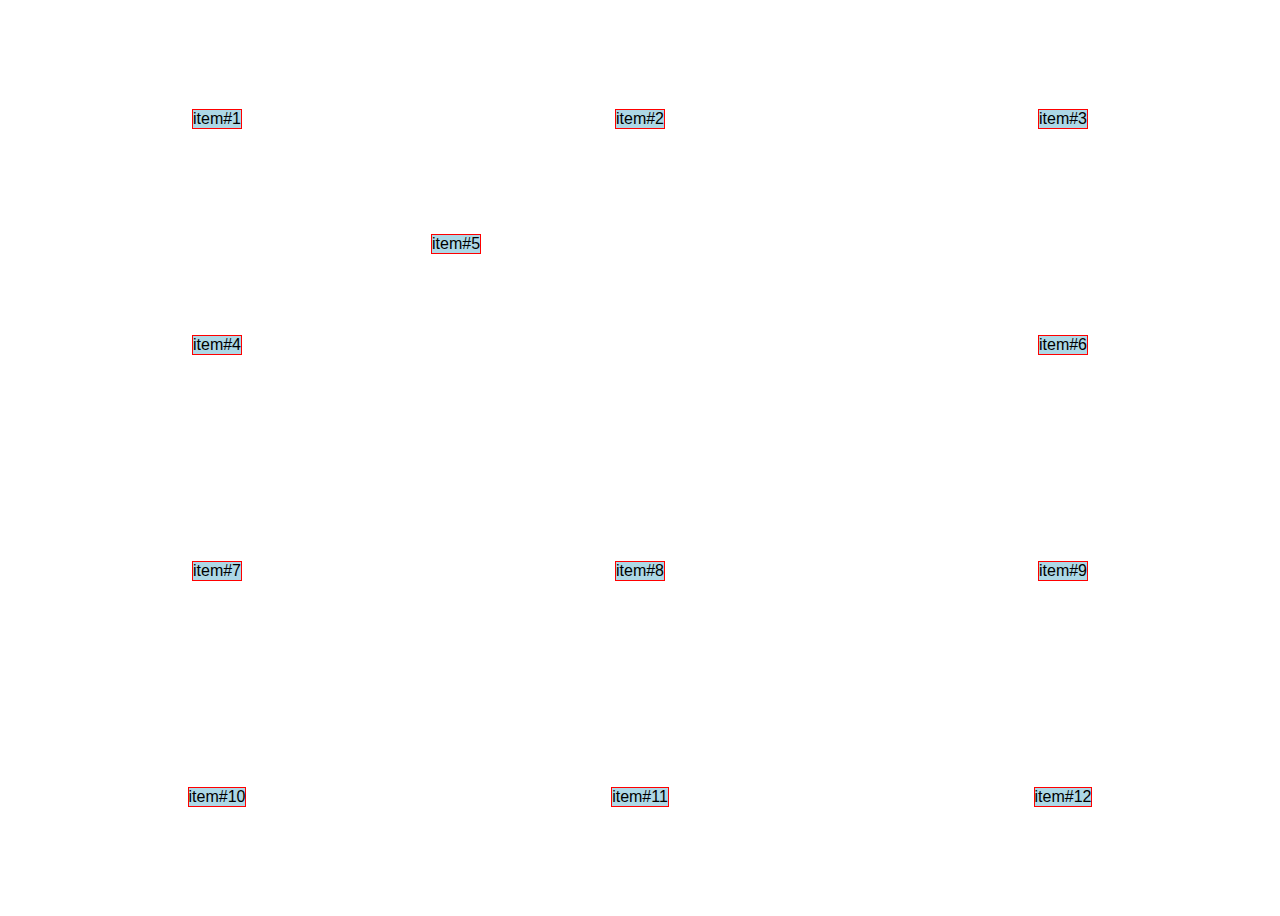
<file: alineacion de contenido/Index.html>
<!DOCTYPE html>
<html lang="en">
<head>
    <meta charset="UTF-8">
    <meta name="viewport" content="width=device-width, initial-scale=1.0">
    <title>name line</title>
    <link rel="stylesheet" href="style.css">
</head>
<body>
    
    <section class="container">
        
        <div class="item">item#1</div>
        <div class="item">item#2</div>
        <div class="item">item#3</div>
        <div class="item">item#4</div>
        <div class="item">item#5</div>
        <div class="item">item#6</div>
        <div class="item">item#7</div>
        <div class="item">item#8</div>
        <div class="item">item#9</div>
        <div class="item">item#10</div>
        <div class="item">item#11</div>
        <div class="item">item#12</div>
        
        
        
    </section>


</body>
</html>
</file>
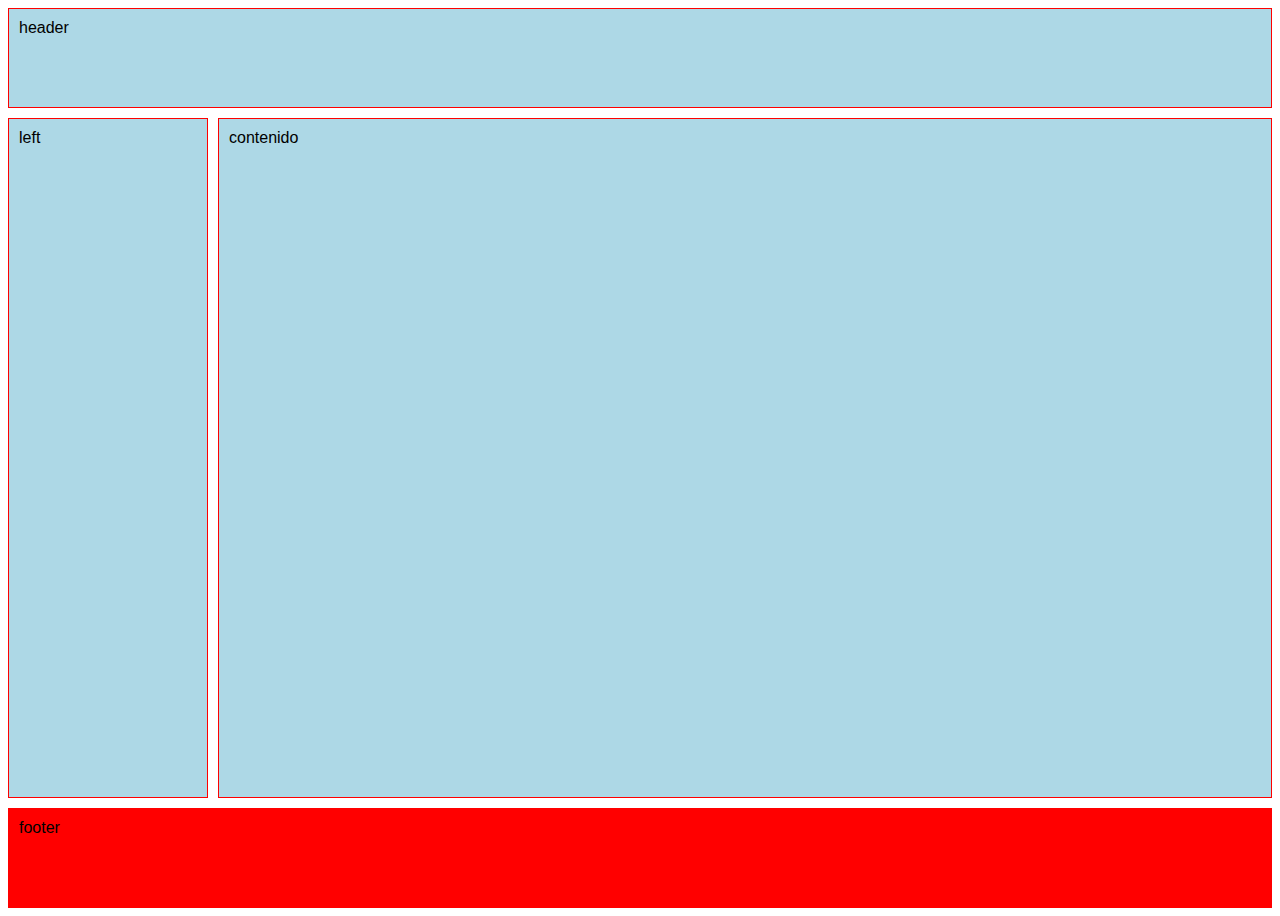
<file: areas de contenido/Index.html>
<!DOCTYPE html>
<html lang="en">
<head>
    <meta charset="UTF-8">
    <meta name="viewport" content="width=device-width, initial-scale=1.0">
    <title>funciones</title>
    <link rel="stylesheet" href="style.css">
</head>
<body>
    
    <section class="container">
        
        <div class="item header">header</div>
        <div class="item left">left</div>
        <div class="item contenido">contenido</div>
        <div class="item footer">footer</div>
        
        
    </section>


</body>
</html>
</file>
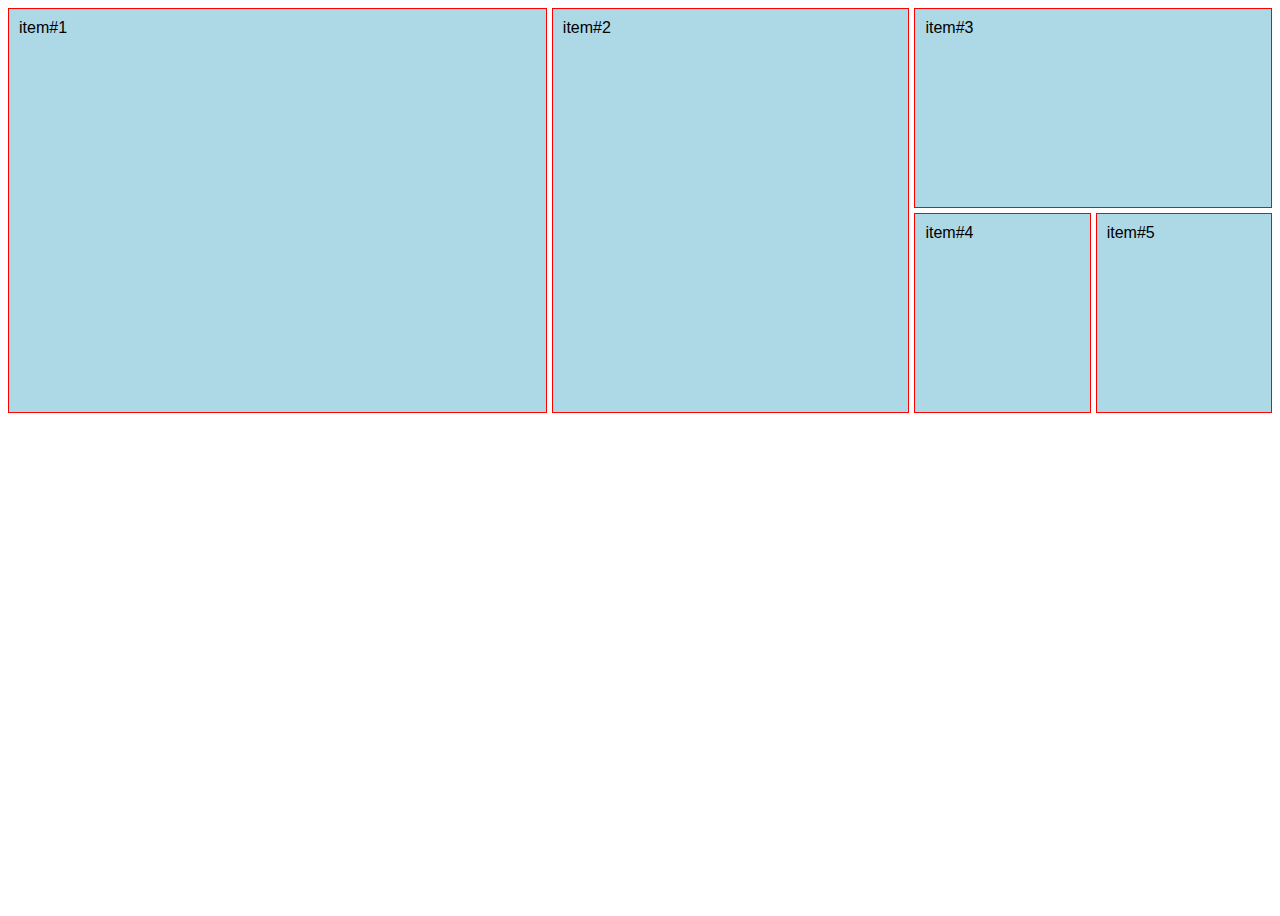
<file: defiendo el nombre de lineas/Index.html>
<!DOCTYPE html>
<html lang="en">
<head>
    <meta charset="UTF-8">
    <meta name="viewport" content="width=device-width, initial-scale=1.0">
    <title>name line</title>
    <link rel="stylesheet" href="style.css">
</head>
<body>
    
    <section class="container">
        
        <div class="item">item#1</div>
        <div class="item">item#2</div>
        <div class="item">item#3</div>
        <div class="item">item#4</div>
        <div class="item">item#5</div>
        
        
        
    </section>


</body>
</html>
</file>
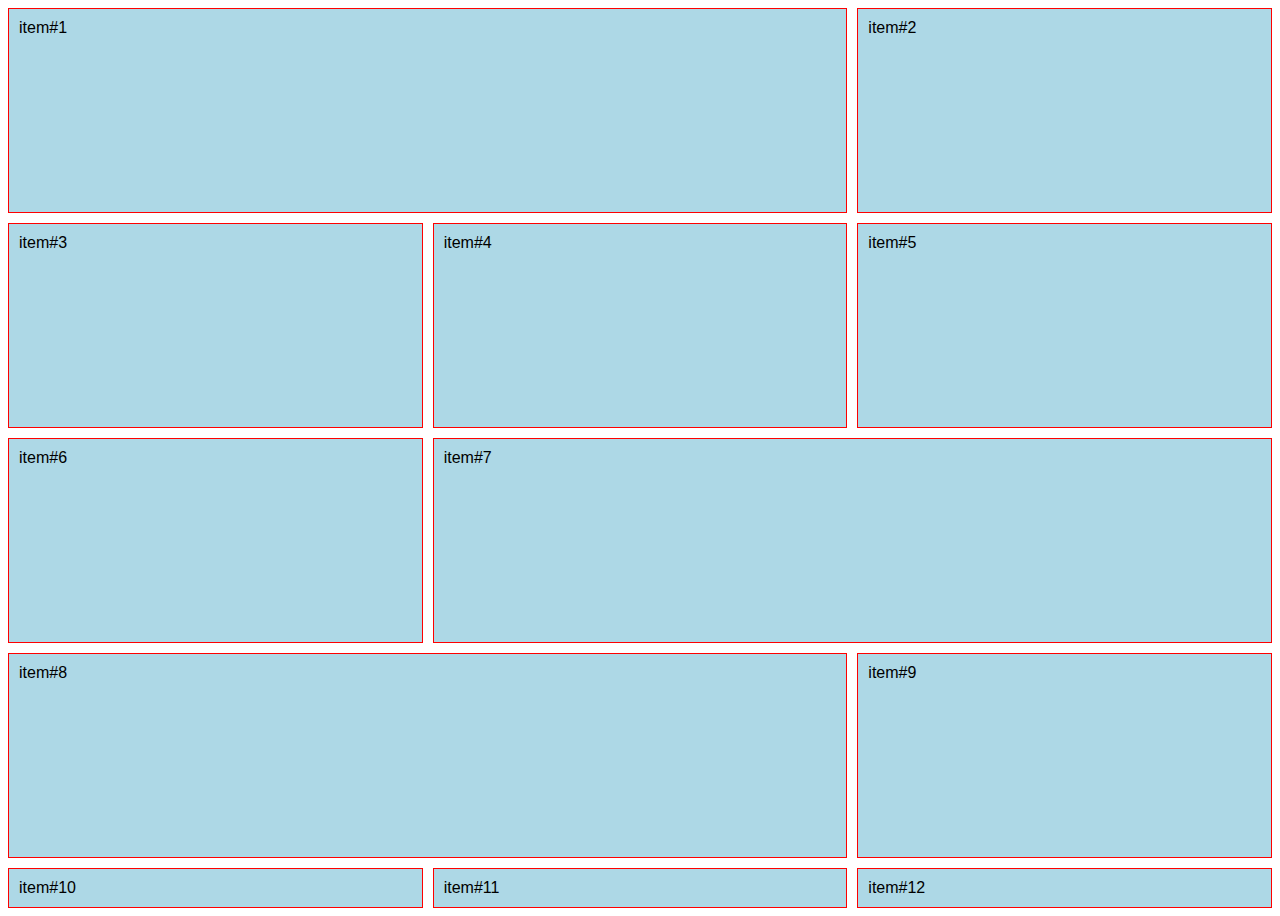
<file: definir tamaño de columnas/Index.html>
<!DOCTYPE html>
<html lang="en">
<head>
    <meta charset="UTF-8">
    <meta name="viewport" content="width=device-width, initial-scale=1.0">
    <title>size columns</title>
    <link rel="stylesheet" href="style.css">
</head>
<body>
    
    <section class="container">
        
        <div class="item">item#1</div>
        <div class="item">item#2</div>
        <div class="item">item#3</div>
        <div class="item">item#4</div>
        <div class="item">item#5</div>
        <div class="item">item#6</div>
        <div class="item">item#7</div>
        <div class="item">item#8</div>
        <div class="item">item#9</div>
        <div class="item">item#10</div>
        <div class="item">item#11</div>
        <div class="item">item#12</div>
        
        
    </section>


</body>
</html>
</file>
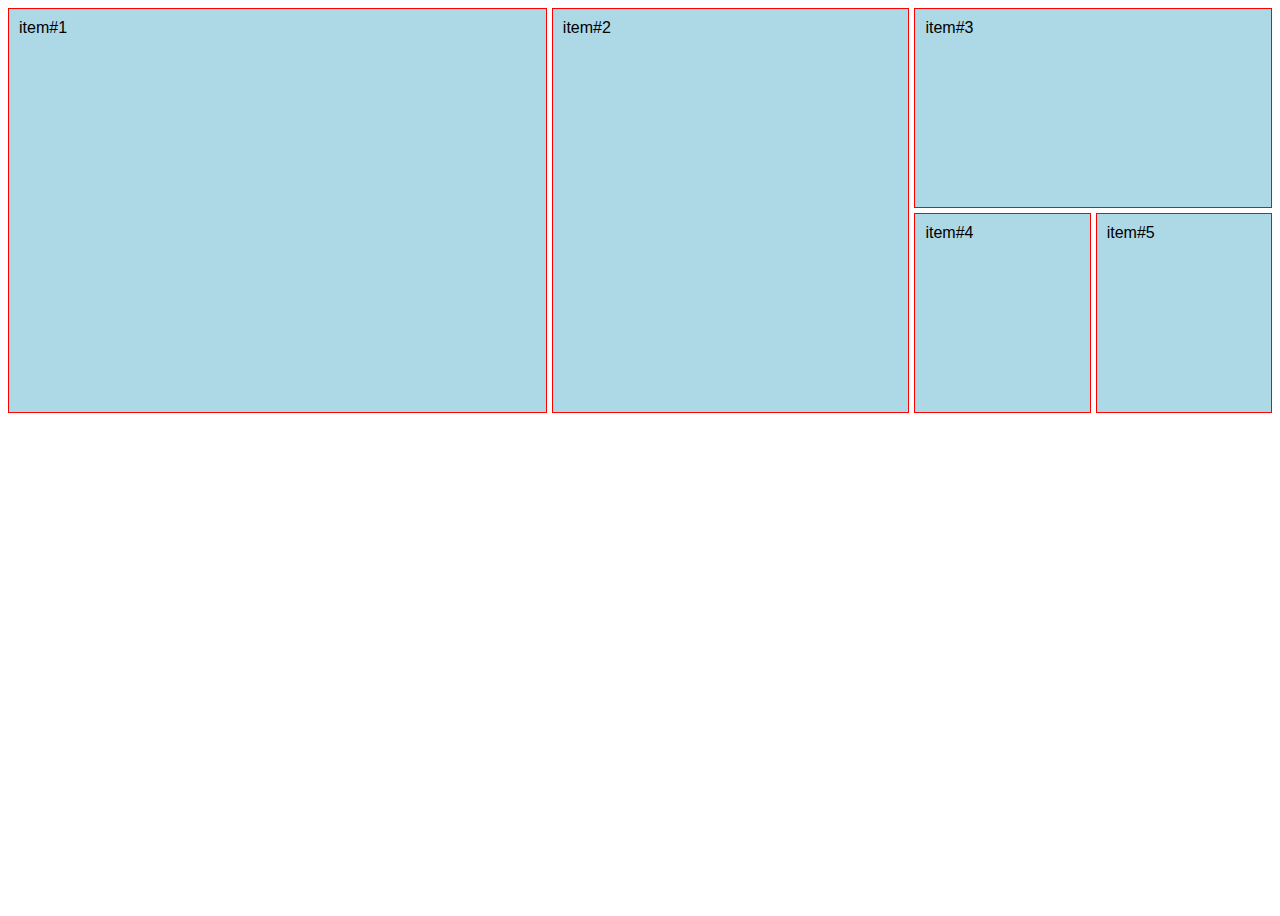
<file: definir tamaño de filas/Index.html>
<!DOCTYPE html>
<html lang="en">
<head>
    <meta charset="UTF-8">
    <meta name="viewport" content="width=device-width, initial-scale=1.0">
    <title>size row</title>
    <link rel="stylesheet" href="style.css">
</head>
<body>
    
    <section class="container">
        
        <div class="item">item#1</div>
        <div class="item">item#2</div>
        <div class="item">item#3</div>
        <div class="item">item#4</div>
        <div class="item">item#5</div>
        
        
        
    </section>


</body>
</html>
</file>
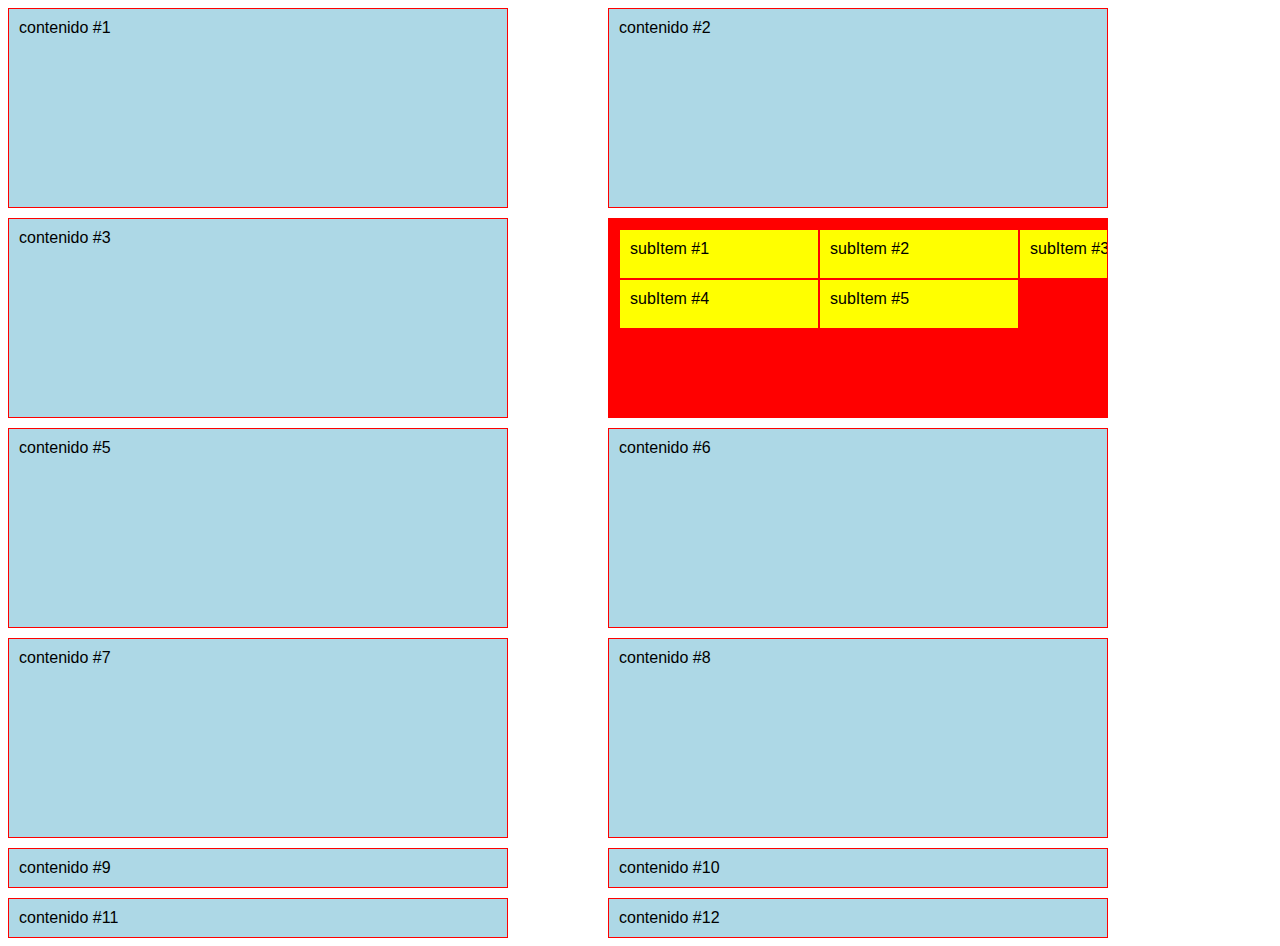
<file: espaciado/Index.html>
<!DOCTYPE html>
<html lang="en">
<head>
    <meta charset="UTF-8">
    <meta name="viewport" content="width=device-width, initial-scale=1.0">
    <title>espaciado</title>
    <link rel="stylesheet" href="style.css">
</head>
<body>
    
    <section class="container">
        <div class="item">contenido #1</div>
        <div class="item">contenido #2</div>
        <div class="item">contenido #3</div>
        
        <div class="item">
           <div class="item">subItem #1</div>
           <div class="item">subItem #2</div>
           <div class="item">subItem #3</div>
           <div class="item">subItem #4</div>
           <div class="item">subItem #5</div> 
        </div>
        
        <div class="item">contenido #5</div>
        <div class="item">contenido #6</div>
        <div class="item">contenido #7</div>
        <div class="item">contenido #8</div>
        <div class="item">contenido #9</div>
        <div class="item">contenido #10</div>
        <div class="item">contenido #11</div>
        <div class="item">contenido #12</div>
    </section>


</body>
</html>
</file>
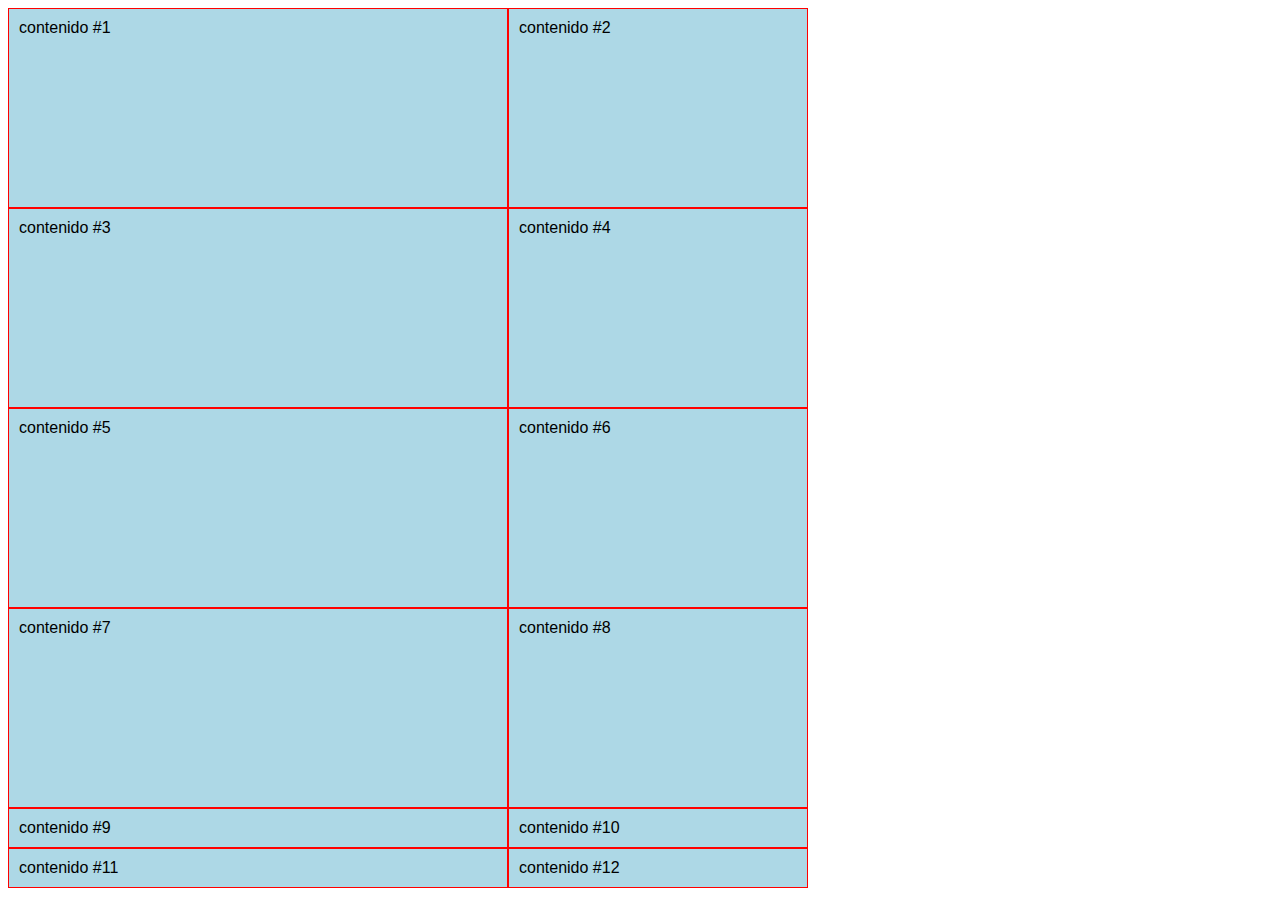
<file: filas y columnas/Index.html>
<!DOCTYPE html>
<html lang="en">
<head>
    <meta charset="UTF-8">
    <meta name="viewport" content="width=device-width, initial-scale=1.0">
    <title>Document</title>
    <link rel="stylesheet" href="style.css">
</head>
<body>
    
    <section class="container">
        <div class="item">contenido #1</div>
        <div class="item">contenido #2</div>
        <div class="item">contenido #3</div>
        <div class="item">contenido #4</div>
        <div class="item">contenido #5</div>
        <div class="item">contenido #6</div>
        <div class="item">contenido #7</div>
        <div class="item">contenido #8</div>
        <div class="item">contenido #9</div>
        <div class="item">contenido #10</div>
        <div class="item">contenido #11</div>
        <div class="item">contenido #12</div>
    </section>


</body>
</html>
</file>
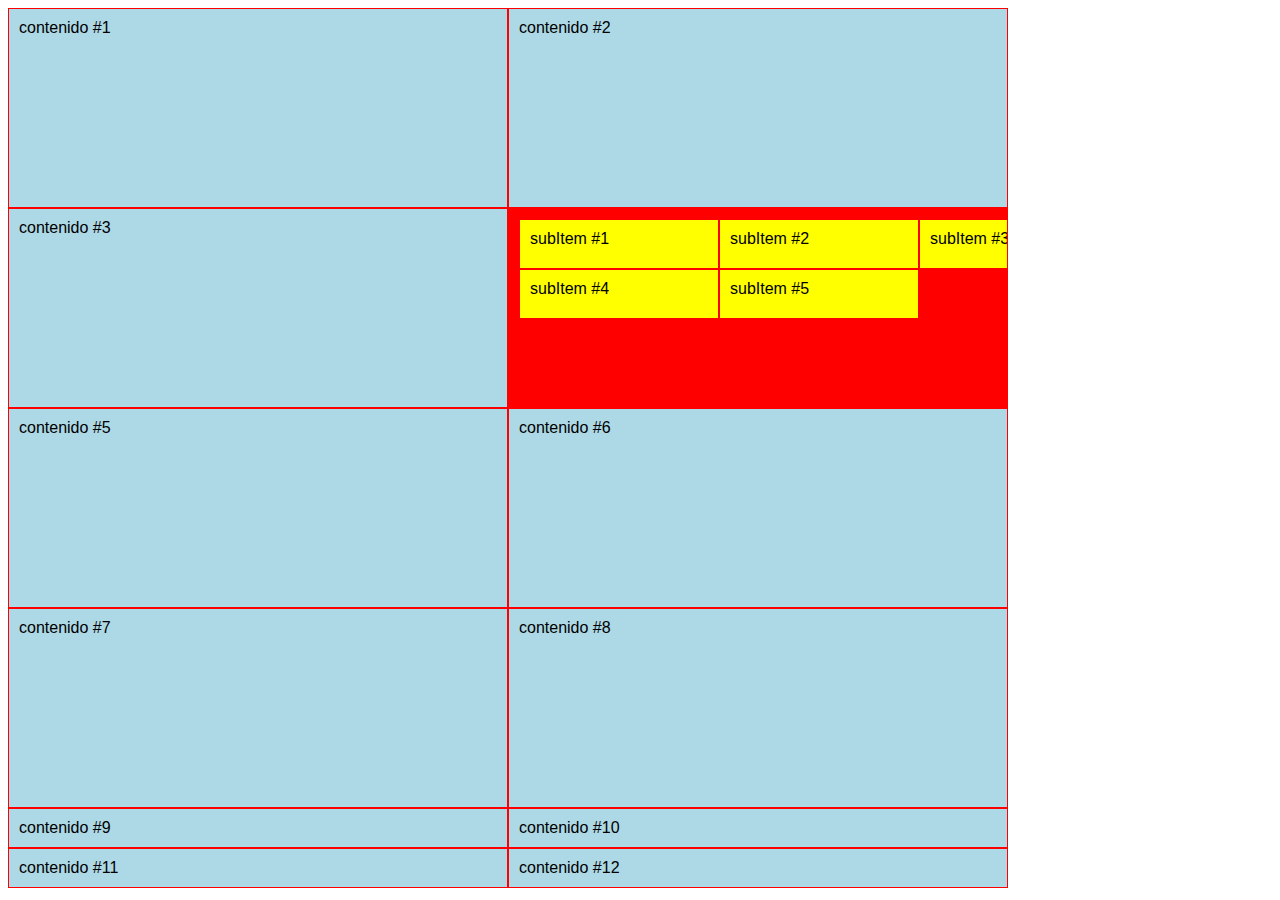
<file: grids identados y tipos de display/Index.html>
<!DOCTYPE html>
<html lang="en">
<head>
    <meta charset="UTF-8">
    <meta name="viewport" content="width=device-width, initial-scale=1.0">
    <title>Document</title>
    <link rel="stylesheet" href="style.css">
</head>
<body>
    
    <section class="container">
        <div class="item">contenido #1</div>
        <div class="item">contenido #2</div>
        <div class="item">contenido #3</div>
        
        <div class="item">
           <div class="item">subItem #1</div>
           <div class="item">subItem #2</div>
           <div class="item">subItem #3</div>
           <div class="item">subItem #4</div>
           <div class="item">subItem #5</div> 
        </div>
        
        <div class="item">contenido #5</div>
        <div class="item">contenido #6</div>
        <div class="item">contenido #7</div>
        <div class="item">contenido #8</div>
        <div class="item">contenido #9</div>
        <div class="item">contenido #10</div>
        <div class="item">contenido #11</div>
        <div class="item">contenido #12</div>
    </section>


</body>
</html>
</file>
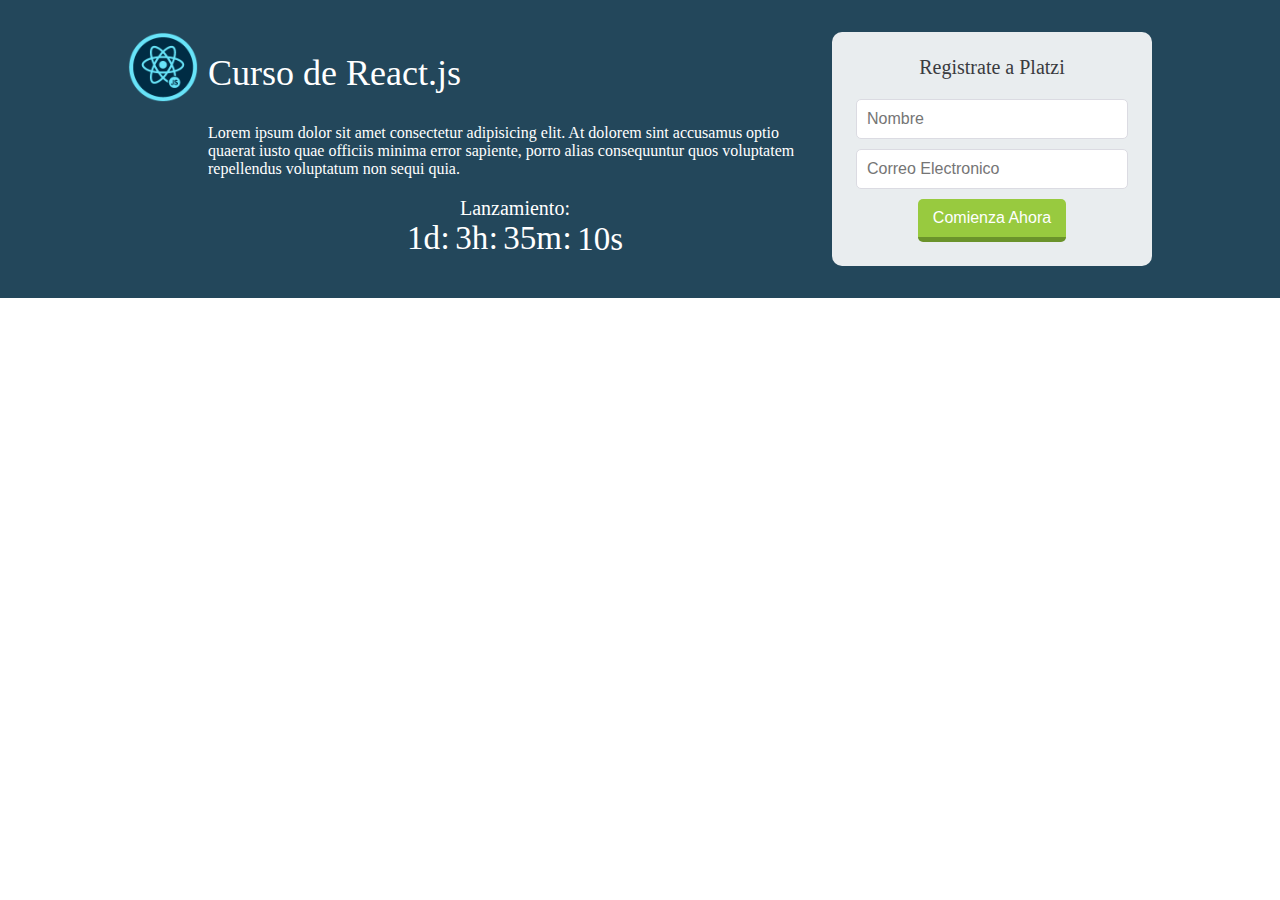
<file: lading platzi/Index.html>
<!DOCTYPE html>
<html lang="en">
<head>
    <meta charset="UTF-8">
    <meta name="viewport" content="width=device-width, initial-scale=1.0">
    <title>platzi</title>
    <link rel="stylesheet" href="style.css">

</head>
<body>

    <div class="hero">
      
        <div class="wrapper">

            <div class="badge">
                <img src="imagenes/badge.png" alt="">
            </div>
    
            <h1 class="title">
                Curso de React.js
            </h1>
    
            <div class="descripcion"><p>Lorem ipsum dolor sit amet consectetur adipisicing elit. At dolorem sint accusamus optio quaerat iusto quae officiis minima error sapiente, porro alias consequuntur quos voluptatem repellendus voluptatum non sequi quia.</p></div>
    
            <form action="">
                
                <p>Registrate a Platzi</p>
                <input type="text" placeholder="Nombre">
                <input type="email" placeholder="Correo Electronico">
                <button> Comienza Ahora</button>
    
            </form>
    
            <div class="countdown">
                <p>Lanzamiento:</p>
                <p>
                    <span>1d</span>
                    <span>3h</span>
                    <span>35m</span>
                    <span>10s</span>
                </p>
    
            </div>
        </div>
    
    </div>
    
</body>
</html>
</file>
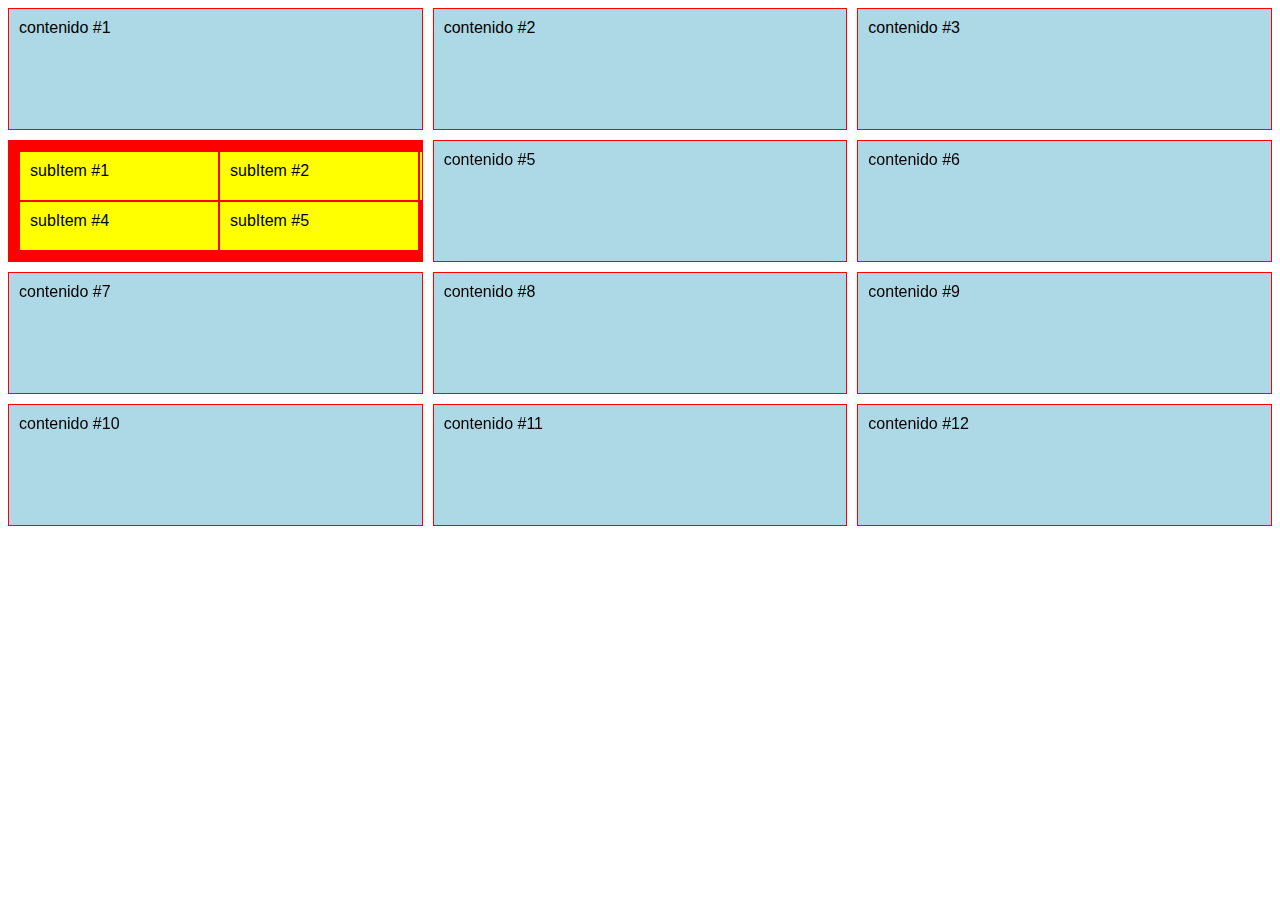
<file: repetidores/Index.html>
<!DOCTYPE html>
<html lang="en">
<head>
    <meta charset="UTF-8">
    <meta name="viewport" content="width=device-width, initial-scale=1.0">
    <title>funciones</title>
    <link rel="stylesheet" href="style.css">
</head>
<body>
    
    <section class="container">
        <div class="item">contenido #1</div>
        <div class="item">contenido #2</div>
        <div class="item">contenido #3</div>
        
        <div class="item">
           <div class="item">subItem #1</div>
           <div class="item">subItem #2</div>
           <div class="item">subItem #3</div>
           <div class="item">subItem #4</div>
           <div class="item">subItem #5</div> 
        </div>
        
        <div class="item">contenido #5</div>
        <div class="item">contenido #6</div>
        <div class="item">contenido #7</div>
        <div class="item">contenido #8</div>
        <div class="item">contenido #9</div>
        <div class="item">contenido #10</div>
        <div class="item">contenido #11</div>
        <div class="item">contenido #12</div>
    </section>


</body>
</html>
</file>
<file: alineacion de contenido/style.css>
body{

    font-family: arial;

}

.container{
    display: grid;
                 /* filas              columnas */
    grid-template: repeat(4,1fr) / repeat(3,1fr);
    grid-gap: 5px;
    height: 100vh;
    /* justify-items: start-end-center-stretch; */
    justify-items: center;
    align-items: center;
    
}

.item {
    
    background: lightblue;
    border: solid 1px red;
}

.item:nth-of-type(5){

    align-self: start;
    justify-self: start;

}
</file>
<file: areas de contenido/style.css>
body{

    font-family: arial;

}

.container{
    display: grid;
    grid-template-columns: 200px 200px 200px;
    grid-template-rows: 150px 150px;

                            /* filas              columnas */
    grid-template: 100px 1fr 100px / 200px 1fr;
    
    grid-column-gap: 30px;
    grid-row-gap: 50px; 

           /* filas columnas */
    grid-gap: 10px;
    height: 100vh;

    grid-template-areas: "header header"
                         "left contenido"
                         "footer footer";
}

.item{

    background: lightblue;
    padding: 10px;
    border: solid 1px red;

}

.item:nth-of-type(4){
    background: red;
    overflow: auto;
    display: grid;
    grid-template: 50px 50px / 200px 200px 200px;
}

.item .item{

    background: yellow;
}

.item .item:nth-of-type(4){
    overflow: hidden;
}

.header{

    grid-area: header;

}

.left{

    grid-area: left;
}

.contenido{

    grid-area: contenido;
}

.footer{

    grid-area: footer;
    
}
</file>
<file: defiendo el nombre de lineas/style.css>
body{

    font-family: arial;

}

.container{
    display: grid;
                 /* filas              columnas */
    grid-template: repeat(2,200px) / repeat(7,1fr);
    grid-gap: 5px;
    height: 100vh;

}

.item{

    background: lightblue;
    padding: 10px;
    border: solid 1px red;

}

.item:nth-of-type(1){

    grid-column: 1 / span 3;
    grid-row: 1 / span 2;
    
}

.item:nth-of-type(2){
    
    grid-column: 4 / span 2;
    grid-row: 1 / span 2;
    
}

.item:nth-of-type(3){
    
   grid-column: 6 / span 2;
   

}
</file>
<file: definir tamaño de columnas/style.css>
body{

    font-family: arial;

}

.container{
    display: grid;
                 /* filas              columnas */
    grid-template: repeat(4,1fr) / repeat(3,1fr);
    grid-gap: 10px;
    height: 100vh;

}

.item{

    background: lightblue;
    padding: 10px;
    border: solid 1px red;

}

.item:nth-of-type(1){

    grid-column-start: 1 ;
    grid-column-end: 3;
   
}

.item:nth-of-type(8){

    grid-column: 1 / 3;

}

.item:nth-of-type(7){

    grid-column: 2 / span 2;
}
</file>
<file: definir tamaño de filas/style.css>
body{

    font-family: arial;

}

.container{
    display: grid;
                 /* filas              columnas */
    grid-template: repeat(2,200px) / repeat(7,1fr);
    grid-gap: 5px;
    height: 100vh;

}

.item{

    background: lightblue;
    padding: 10px;
    border: solid 1px red;

}

.item:nth-of-type(1){

    grid-column: 1 / span 3;
    grid-row: 1 / span 2;
    
}

.item:nth-of-type(2){
    
    grid-column: 4 / span 2;
    grid-row: 1 / span 2;
    
}

.item:nth-of-type(3){
    
   grid-column: 6 / span 2;
   

}
</file>
<file: espaciado/style.css>
body{

    font-family: arial;

}

.container{
    display: grid;
    grid-template-columns: 200px 200px 200px;
    grid-template-rows: 150px 150px;

                            /* filas              columnas */
    grid-template:200px 200px 200px 200px / 500px 500px;
    
    grid-column-gap: 30px;
    grid-row-gap: 50px; 

           /* filas columnas */
    grid-gap: 10px 100px;
}

.item{

    background: lightblue;
    padding: 10px;
    border: solid 1px red;

}

.item:nth-of-type(4){
    background: red;
    overflow: auto;
    display: grid;
    grid-template: 50px 50px / 200px 200px 200px;
}

.item .item{

    background: yellow;
}

.item .item:nth-of-type(4){
    overflow: hidden;
}
</file>
<file: filas y columnas/style.css>
body{

    font-family: arial;

}

.container{
    display: grid;
    grid-template-columns: 200px 200px 200px;
    grid-template-rows: 150px 150px;

                            /* filas              columnas */
    grid-template:200px 200px 200px 200px / 500px 300px;

}

.item{

    background: lightblue;
    padding: 10px;
    border: solid 1px red;

}
</file>
<file: grids identados y tipos de display/style.css>
body{

    font-family: arial;

}

.container{
    display: grid;
    grid-template-columns: 200px 200px 200px;
    grid-template-rows: 150px 150px;

                            /* filas              columnas */
    grid-template:200px 200px 200px 200px / 500px 500px;

}

.item{

    background: lightblue;
    padding: 10px;
    border: solid 1px red;

}

.item:nth-of-type(4){
    background: red;
    overflow: auto;
    display: grid;
    grid-template: 50px 50px / 200px 200px 200px;
}

.item .item{

    background: yellow;
}

.item .item:nth-of-type(4){
    overflow: hidden;
}
</file>
<file: lading platzi/style.css>
body{
    font-size: arial;
    margin: 0px;
}

.hero{
    background: #23475b;
    color: white;
    padding: 32px 15px;
    display: grid;
    grid-template-columns: minmax(auto, 1024px);
    justify-content: center;
}

.wrapper{
    
    display: grid;
    grid-template-columns: 70px 1fr 320px;
    grid-template-areas: "badge title form"
                         ". descripcion form"
                         ". countdown form";
    grid-gap: 10px;
}

p{
    margin: 0px;
}

.badge{
    grid-area: badge;
}

.badge img{

    max-width: 70px;

}

.title{
    grid-area: title;
}
h1{
    font-size: 36px;
    font-weight: normal;
    margin: 0px;
    display: flex; 
    align-items: center; 
}

form{
    text-align: center;
    background: rgba(255, 255, 255, 0.9);
    padding: 1.5em ;
    border-radius: 10px;
    grid-area: form;
}

form input{
    width: 100%;
    padding: 10px;
    font-size: 16px;
    border: 1px solid #dbdbe2;
    border-radius: 5px;
    box-sizing: border-box;
    margin-bottom:10px;
}

form p{
    font-size: 20px;
    color: #3a3b3f;
    margin-bottom: 1em;
}

form button{

    background: #98ca3f;
    color: white;
    padding: 10px 15px;
    border-radius: 5px;
    border: none;
    border-bottom: 5px solid #6b932b;
    display: inline-block;
    font-size: 16px;
}

.countdown p{
    font-size: 20px;
    text-align: center;
    font-weight: 300;
}

.countdown span{
    font-size: 33px;

}

.countdown span:after {

    content: ":";
    display: inline-block;
    margin: 0.5px;
}

.countdown span:last-child::after{
    display: none;
}

.descripcion{
    grid-area: descripcion;
}

.countdown{
    grid-area: countdown;
}
</file>
<file: repetidores/style.css>
body{

    font-family: arial;

}

.container{
    display: grid;
    grid-template-columns: 200px 200px 200px;
    grid-template-rows: 150px 150px;

                            /* filas              columnas */
    grid-template: repeat(4, 1fr)/ repeat(3, minmax(200px, 1fr));
    
    grid-column-gap: 30px;
    grid-row-gap: 50px; 

           /* filas columnas */
    grid-gap: 10px 10px;
}

.item{

    background: lightblue;
    padding: 10px;
    border: solid 1px red;

}

.item:nth-of-type(4){
    background: red;
    overflow: auto;
    display: grid;
    grid-template: 50px 50px / 200px 200px 200px;
}

.item .item{

    background: yellow;
}

.item .item:nth-of-type(4){
    overflow: hidden;
}
</file>
